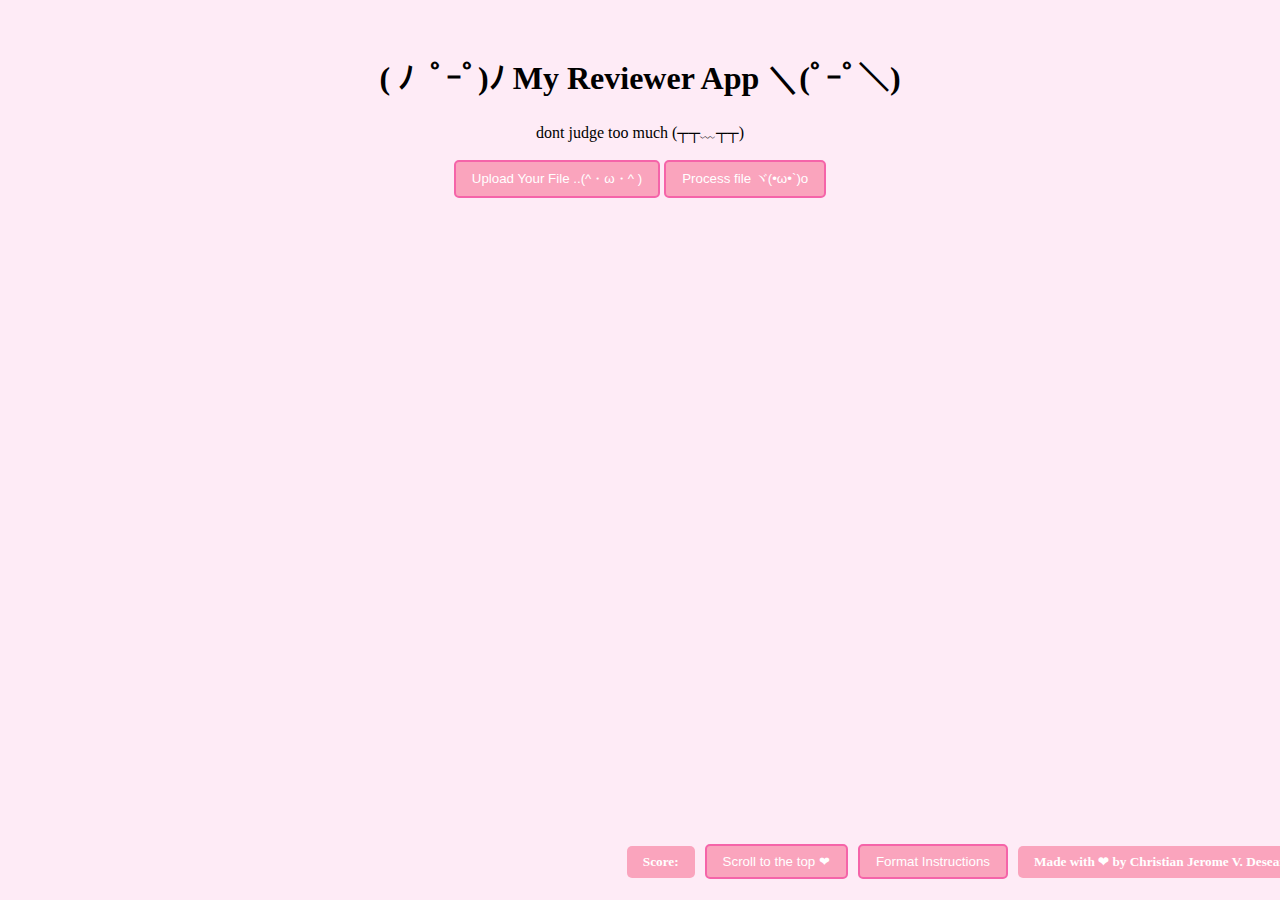
<file: index.html>
<!DOCTYPE html>
<html lang="en">
<head>
    <meta charset="UTF-8">
    <meta name="viewport" content="width=device-width, initial-scale=1.0">
    <link rel="stylesheet" href="style.css">
    <link rel="icon" href="pretty.jpg" type="image/x-icon">
    <title>iloveyou :> ❤</title>
</head>
<br>
<body>
    <script src="main.js" defer></script>

    <div id="main-div" align="center">
        <h1>( ﾉ ﾟｰﾟ)ﾉ My Reviewer App ＼(ﾟｰﾟ＼)</h1>
        <p>dont judge too much (┬┬﹏┬┬)</p>
        
        <input type="file" id="fileInput" style="display: none;" accept=".txt"/>
        <button type="button" id="uploadBtn" class="custom-file-label">Upload Your File ..(^・ω・^ )</button>
        <button type="button" onclick="processFile()"class="custom-file-label">Process file ヾ(•ω•`)o</button>
        
        <script>
            document.getElementById("uploadBtn").addEventListener("click", function() {
                document.getElementById("fileInput").click();
            });
        </script>
        <br><br>
        <div id="output"></div>
        <br>
        <div id="questions"></div>
        <div id="toolbar">
            <h5 id="score" class="cute-no-hover">Score: </h5>
            <button type="button" onclick="goToTop()" class="custom-file-label" sticky>Scroll to the top ❤</button>
            <a href="format.html"><button class="custom-file-label">Format Instructions</button></a>
            <h5 class="cute-no-hover">Made with ❤ by Christian Jerome V. Desear</h5>
        </div>
    </div>
    
</body>
</html>
</file>
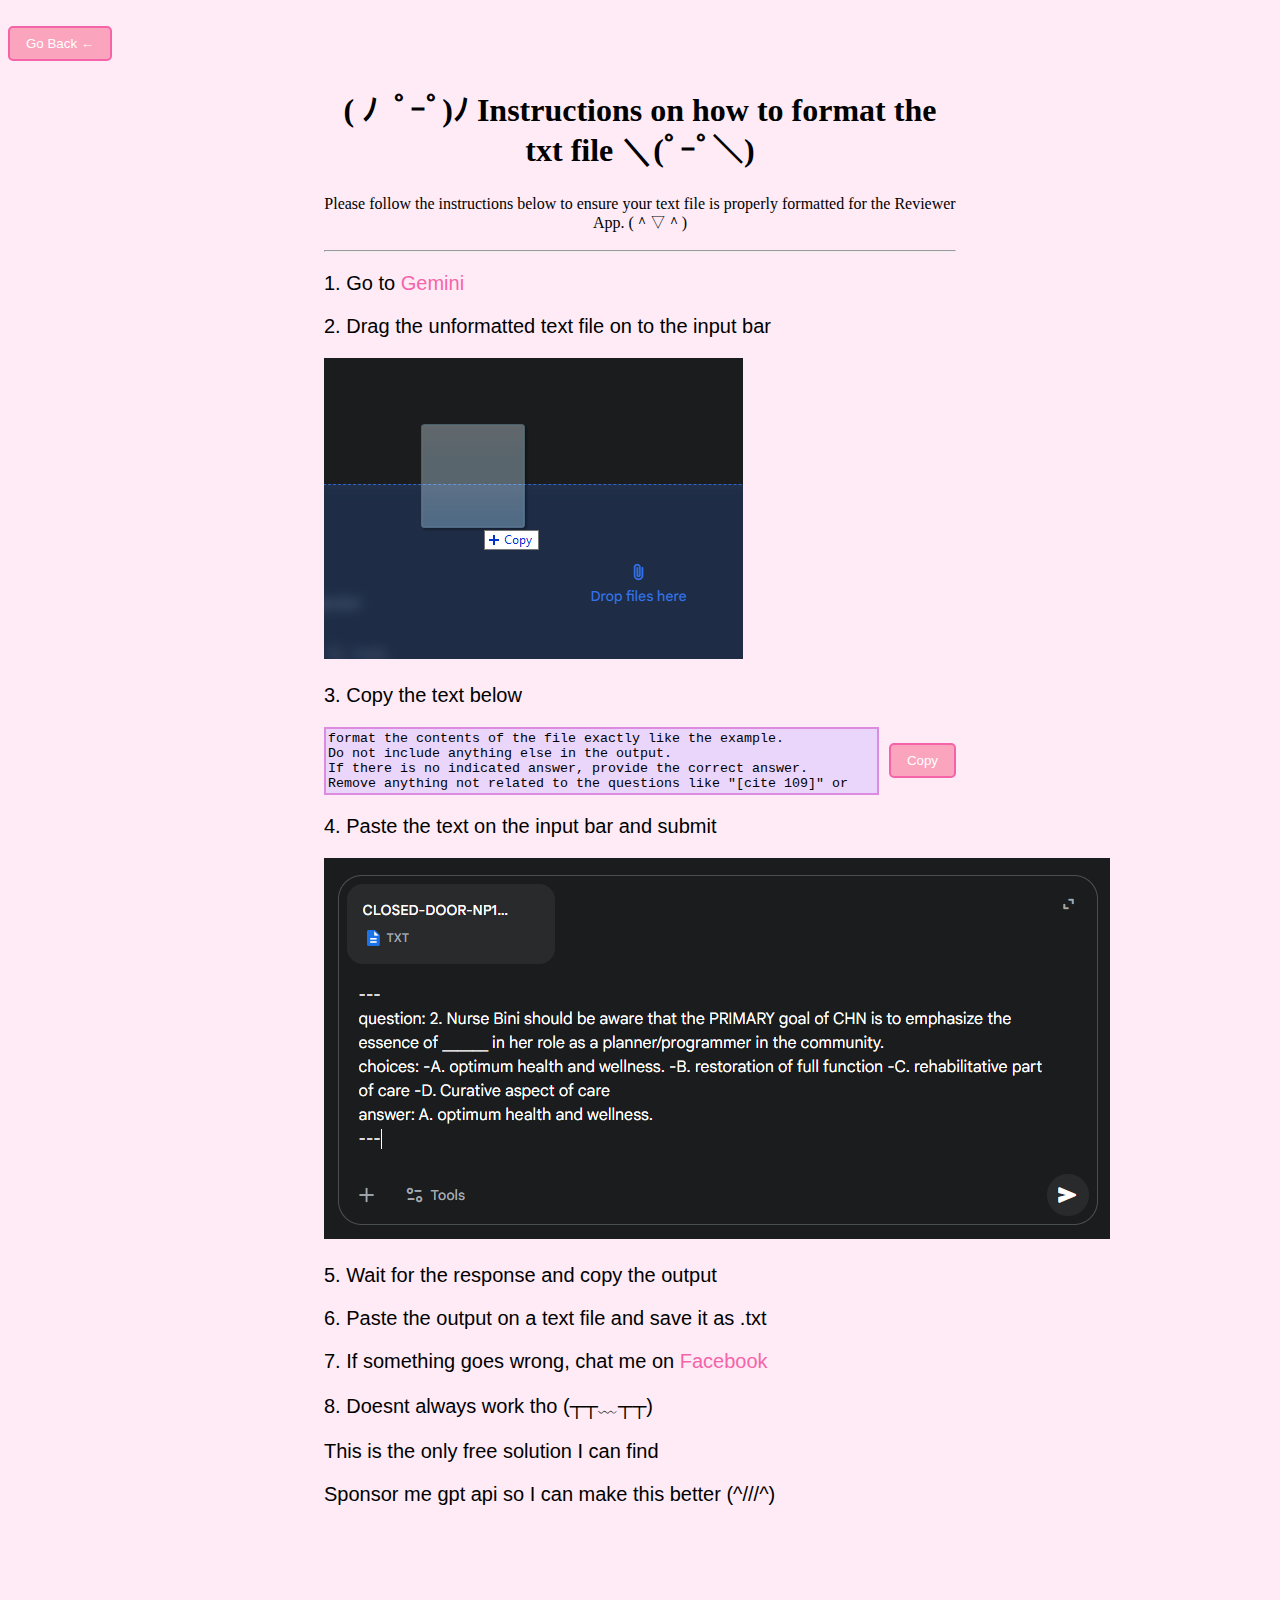
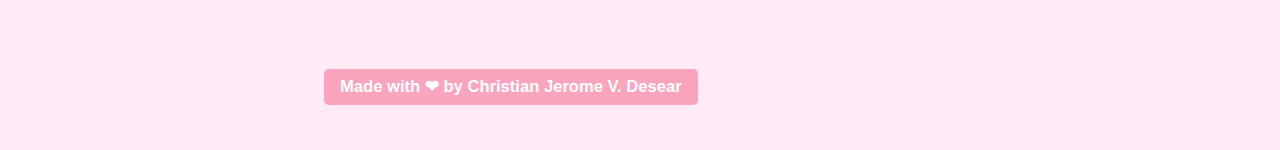
<file: format.html>
<!DOCTYPE html>
<html lang="en">
<head>
    <meta charset="UTF-8">
    <meta name="viewport" content="width=device-width, initial-scale=1.0">
    <link rel="stylesheet" href="style.css">
    <link rel="icon" href="pretty.jpg" type="image/x-icon">
    <title>Instructions :\ ❤</title>
</head>
<br>
<body>
    <a href="index.html"><button class="custom-file-label">Go Back ←</button></a>
    <div id="main-div" align="center">
        <h1>( ﾉ ﾟｰﾟ)ﾉ Instructions on how to format the txt file ＼(ﾟｰﾟ＼)</h1>
        <p>Please follow the instructions below to ensure your text file is properly formatted for the Reviewer App. (＾▽＾)</p>
        <hr>
        <div align="left" style="font-size: 20px; font-family: 'Arial';">
            <p>1. Go to <a href="https://gemini.google.com/app" target="_blank" rel="noopener noreferrer">Gemini</a></p>
            <p>2. Drag the unformatted text file on to the input bar</p>
            <img src="img/drag.png">
            <p>3. Copy the text below</p>
            <div style="display: flex; gap: 10px; align-items: center;">
                <textarea id="myText" rows="4" cols="50" placeholder="Type something here..." style="overflow:hidden; resize:none; height: auto; width: 900px;" readonly></textarea>
                <button onclick="copyText()" class="custom-file-label">Copy</button>
            </div>
            <p>4. Paste the text on the input bar and submit</p>
            <img src="img/paste.png">
            <p>5. Wait for the response and copy the output</p>
            <p>6. Paste the output on a text file and save it as .txt</p>
            <p>7. If something goes wrong, chat me on <a href="https://www.facebook.com/jrm.dsr" target="_blank" rel="noopener noreferrer">Facebook</a></p>
            <p>8. Doesnt always work tho (┬┬﹏┬┬)</p>
            <p>   This is the only free solution I can find</p>
            <p>   Sponsor me gpt api so I can make this better (^///^)</p>
            <br><br><br><br><br>
            <h5 class="cute-no-hover">Made with ❤ by Christian Jerome V. Desear</h5>
            <script>
                document.getElementById("myText").value = 
`format the contents of the file exactly like the example.
Do not include anything else in the output.
If there is no indicated answer, provide the correct answer.
Remove anything not related to the questions like "[cite 109]" or any other that doesn't add context to the question.
Make sure to go through the entire text and format all the questions.
Example:
***
question: 1. Nurse Bini needs to have a fundamental understanding of _______to be effective in her caregiving role to various types of clients in the community.
choices: -A. statistics -B. research -C. nursing process -D. nursing theories
answer: C. nursing process
***
question: 2. Nurse Bini should be aware that the PRIMARY goal of CHN is to emphasize the essence of ______ in her role as a planner/programmer in the community.
choices: -A. optimum health and wellness. -B. restoration of full function -C. rehabilitative part of care -D. Curative aspect of care
answer: A. optimum health and wellness.
***`;
                function copyText() {
                    const textarea = document.getElementById("myText");
                    textarea.select();
                    textarea.setSelectionRange(0, 99999);
                    navigator.clipboard.writeText(textarea.value)
                }
            </script>
        </div>
    </div>
    
</body>
</html>
</file>
<file: style.css>
#answer, #output {
    white-space: pre-wrap;
}

body {
    background-color: #FEEBF6;
}

#main-div {
    margin: auto;
    width: 50%;
    padding: 10px;
    background-color: #FEEBF6;
}

.question-block {
    background-color: #FFF0F5;
    border: 2px solid #FFC0CB;
    border-radius: 10px;
    padding: 15px;
    margin-bottom: 20px;
}

#choices {
    position: fixed;
    top: 100px; /* adjust depending on layout */
    left: 0;
    width: 200px; /* optional */
    background: #fff; /* optional: makes it readable */
    padding: 10px;
}

.custom-file-label {
    background-color: #FAA4BD;
    color: white;
    padding: 8px 16px;
    border-radius: 5px;
    cursor: pointer;
    display: inline-block;
    border: #F564A9 2px solid;
}

.custom-file-label:hover {
    background-color: #F564A9;
}

input[type="radio"] {
    transform: scale(2); /* 1.5 = 150% bigger */
    margin-right: 8px;     /* space between radio and label */
}

#toolbar {
    /* background-color: #000000; */
    position:fixed;
    bottom:0;
    width:100%;
    z-index:100;
    display: flex;
    align-items: center;
    justify-content: center;
    gap: 10px;
}


.cute-no-hover {
    background-color: #FAA4BD;
    color: white;
    padding: 8px 16px;
    border-radius: 5px;
    display: inline-block;
    border: none;
}

#myText {
    background-color: #EBD6FB;
    border: #DC8BE0 2px solid;
}

::selection {
    background-color: #F8F8E1;
    color: #000000;
}

a {
    color: #F564A9;
    font-style: normal;
    text-decoration: none;
}
</file>
